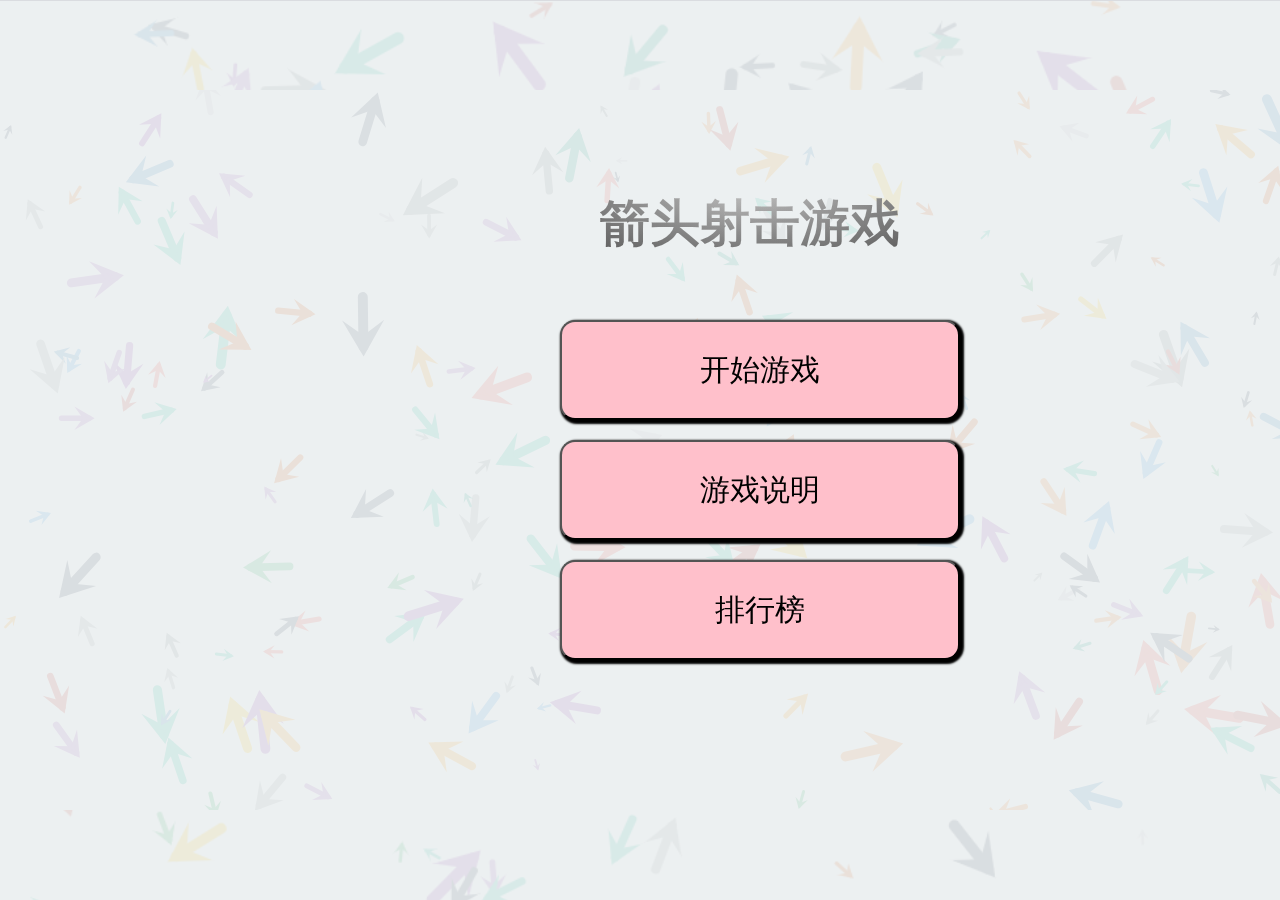
<file: index.html>
﻿<!DOCTYPE html>
<html lang="en" >
<head>
<meta charset="UTF-8">
<title>实训</title>

<link rel="stylesheet" href="css/style.css">

</head>
<body>
    <div id="over">
        <h1 class="gameover" style="text-align: center;">游戏结束</h1>
        <p>当前得分为<span class="overscore"></span></p>
        <h1><a href="" class="back1">返回菜单</a></h1>
        <!-- 上传成绩到数据库-->
        <a href="javascript:upload();" class="onload">
            <h4 style="margin-top: 20px;text-align: center;
            ">上传成绩到数据库</h4>
        </a>   
    </div>
    <div id="container">
        <div id="menu">
            <h1>箭头射击游戏</h1>
            <ul>
                <li><button class="btn1">开始游戏</button></li>
                <li><button class="btn2">游戏说明</button></li>
                <li><button class="btn3">排行榜</button></li>
            </ul>
        </div>
    <p class="left">当前得分：<span id="score"></span></p>
    <p class="right">剩余时间：<span id="timer"></span></p>
    <p class="AIlist">恭喜你,你获得了AI自动攻击功能</p>
    <p class="startAI">AI功能开启</p>
    <p class="AItimes">当前获得AI功能的次数：<span id="AItimer"></span>
        &nbsp&nbsp&nbsp&nbsp&nbsp&nbsp点击左键使用,持续5秒</p>
    <p class="AIover">AI功能已消失</p>
    <!-- 1280 720 -->
    <canvas id='canvas' width=1280 height=720></canvas>
    </div>
    

<script src="jquery.mini.js"></script>
<script  src="js/script.js"></script>
<div style="text-align:center;">
</div>
</body>
</html>
</file>
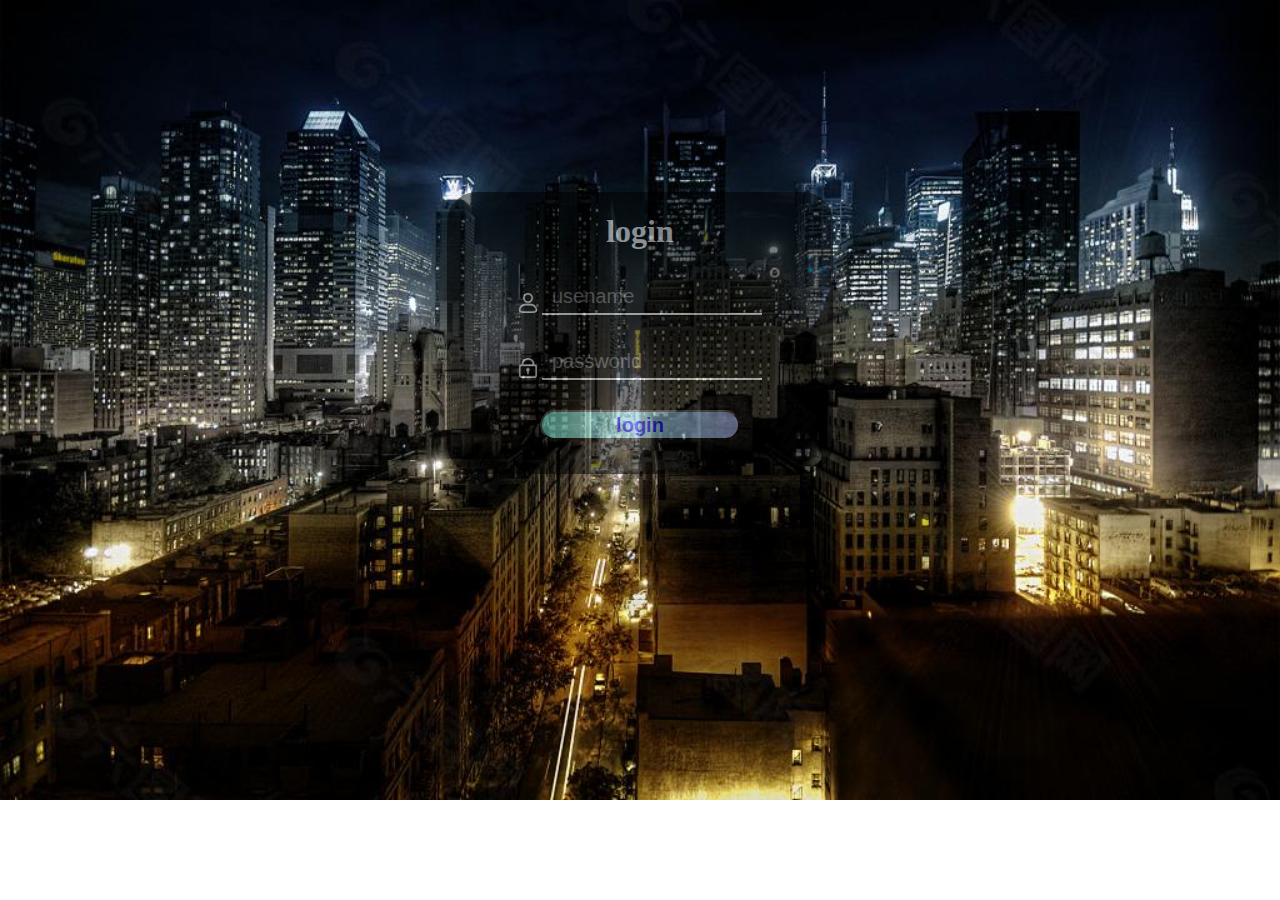
<file: logo.html>
<!DOCTYPE html>
<html lang="en">
<head>
    <meta charset="UTF-8">
    <meta name="viewport" content="width=device-width, initial-scale=1.0">
    <title>Document</title>
    <link rel="stylesheet" href="css/login.css">
</head>
<body>
    <div class="login-box">
        <h1>login</h1>
        <form action="" class="form">
            <div class="item">
                <!-- 用户名框 -->
                <i><img src="img/头像线性.png" alt="" width="20px" height="20px"></i>
                <input type="text" placeholder="usename">
            </div>
            <div class="item">
                <!-- 密码框 -->
                <i><img src="img/密码-线性.png" alt="" width="20px" height="20px"></i>
                <input type="text" placeholder="passworld">
            </div>
        </form>
        <button class="login"><a href="index.html">login</a></button>
    </div>
</body>
</html>
</file>
<file: css/style.css>
*{margin:0;padding:0;}

body {
    /* background:#000000; */
    overflow:hidden;
    background: url(../img/bgMenu.jpg) no-repeat;
    
}

#menu{
    position: relative;
}
#menu h1{
    position: absolute;
    left: 600px;
    top: 100px;
    font-size: 50px;
    font-family: 'Franklin Gothic Medium', 'Arial Narrow', Arial, sans-serif;
    background: linear-gradient(to bottom, rgba(255,255,255,0.15) 0%, rgba(0,0,0,0.15) 100%), radial-gradient(at top center, rgba(255,255,255,0.40) 0%, rgba(0,0,0,0.40) 120%) #989898; 
    background-blend-mode: multiply,multiply;
    -webkit-background-clip: text;
    color: transparent;
}
#menu ul{
    position: absolute;
    left: 550px;
    top: 220px;
    list-style: none;
}
#menu ul li{
    

}
#menu ul li button{
    font-size: 30px;
    color:black;
    width: 400px;
    height: 100px;
    background-color: pink;
    border-radius: 15px;
    outline: none;
    box-shadow: 2px 2px 2px 2px;
    margin: 10px;
    cursor: pointer;
}
#menu ul li button:hover{
    margin: 20px;
}
.left{
    position: absolute;
    top: 20px;
    left: 100px;
    font-size: 30px;
    font-weight: bolder;
    background-image: linear-gradient(to right, #e4afcb 0%, #b8cbb8 0%, #b8cbb8 0%, #e2c58b 30%, #c2ce9c 64%, #7edbdc 100%);
    -webkit-background-clip: text;
    color: transparent;
    display: none;
}
.right{
    position: absolute;
    top: 20px;
    right: 150px;
    font-size: 30px;
    font-weight: bolder;
    background-image: linear-gradient(to right, #e4afcb 0%, #b8cbb8 0%, #b8cbb8 0%, #e2c58b 30%, #c2ce9c 64%, #7edbdc 100%);
    -webkit-background-clip: text;
    color: transparent;
    display: none;
}

#over{
    width: 300px;
    height: 500px;
    background-image: linear-gradient(to top, #a8edea 0%, #fed6e3 100%);
    margin: 0px auto;
    padding: 50px 50px 0;
    border-radius: 30px;
    position: absolute;
    z-index: 10;
    top:80px;
    left: 0;
    right: 0;
    opacity: 0.7;
    display: none;
}
#over .gameover{
    font-size: 70px;
}
#over .back1{
    font-size: 35px;
    text-decoration: none;
    display: inline-block;
    margin: 50px 0 0 80px;
}
#over .back1:hover{
    background-color: white;
    border-radius: 30px;
    padding: 5px 15px;
    box-shadow: 1px 1px 1px 1px;
}
#over .onload{
    text-decoration: none;
    font-size: 35px;
    display: inline-block;
    color:skyblue;
    margin: 50px 0 0 0;
    text-align: center;
}
#over .onload:hover{
    background-color: white;
    border-radius: 30px;
    padding: 5px 10px;
    box-shadow: 1px 1px 1px 1px;
}
#over p{
    text-align: center;
    font-size: 30px;
    margin: 30px 0 0 0;
}
.AIlist{

    font-size: 35px;
    position: absolute;
    left: 500px;
    top: 100px;
    display: none;
}
.startAI{
    font-size: 35px;
    position: absolute;
    left: 650px;
    top: 100px;
    display: none;
}
.AItimes{
    position: absolute;
    top: 20px;
    left: 450px;
    font-size: 30px;
    font-weight: bolder;
    background-image: linear-gradient(to right, #e4afcb 0%, #b8cbb8 0%, #b8cbb8 0%, #e2c58b 30%, #c2ce9c 64%, #7edbdc 100%);
    -webkit-background-clip: text;
    color: transparent;
    display: none;
}
.AIover{
    font-size: 35px;
    position: absolute;
    left: 650px;
    top: 100px;
    display: none
}
canvas {
    background:#ecf0f1;
    display: block;
    
}
</file>
<file: css/login.css>
*{
    margin: 0;
    padding: 0;
}
body{
    background: url(../img/bg.jpg) no-repeat;
    background-size: 100% auto;
}
 .login-box{
     width: 30%;
     height: 280px;
     border: 1px solid black;
     margin: 0 auto;
     margin-top: 15%;
     text-align: center;
     background-color: black;
     opacity: .5;
     border-radius: 30px;
 }
 .login-box h1{
    margin: 20px 0;
    color: white;
 }
 .login-box .form .item{
     margin-top: 30px;
 }
 .login-box .form .item input{
     width: 200px;
     border: 0;
     border-bottom: 2px solid white;
     padding: 5px 10px;
     background-color: black;
     color: white;
     font-size: 20px;
 }
 .login-box .form .item input:focus{
     outline: medium;
 }
 .login-box .form .item img{
     position:relative;
     top: 10px;
 }
 .login-box .login{
     width: 200px;
     height: 30px;
     margin-top: 30px;
     border-radius: 30px;
     color: black;
     font-size: 20px;
     font-weight: 700;
     background-image: linear-gradient(to right, #74ebd5 0%, #9face6 100%);

 }
 .login-box .login:focus{
     outline: medium;
 }
 .login-box a{
     text-decoration: none;
 }
</file>
